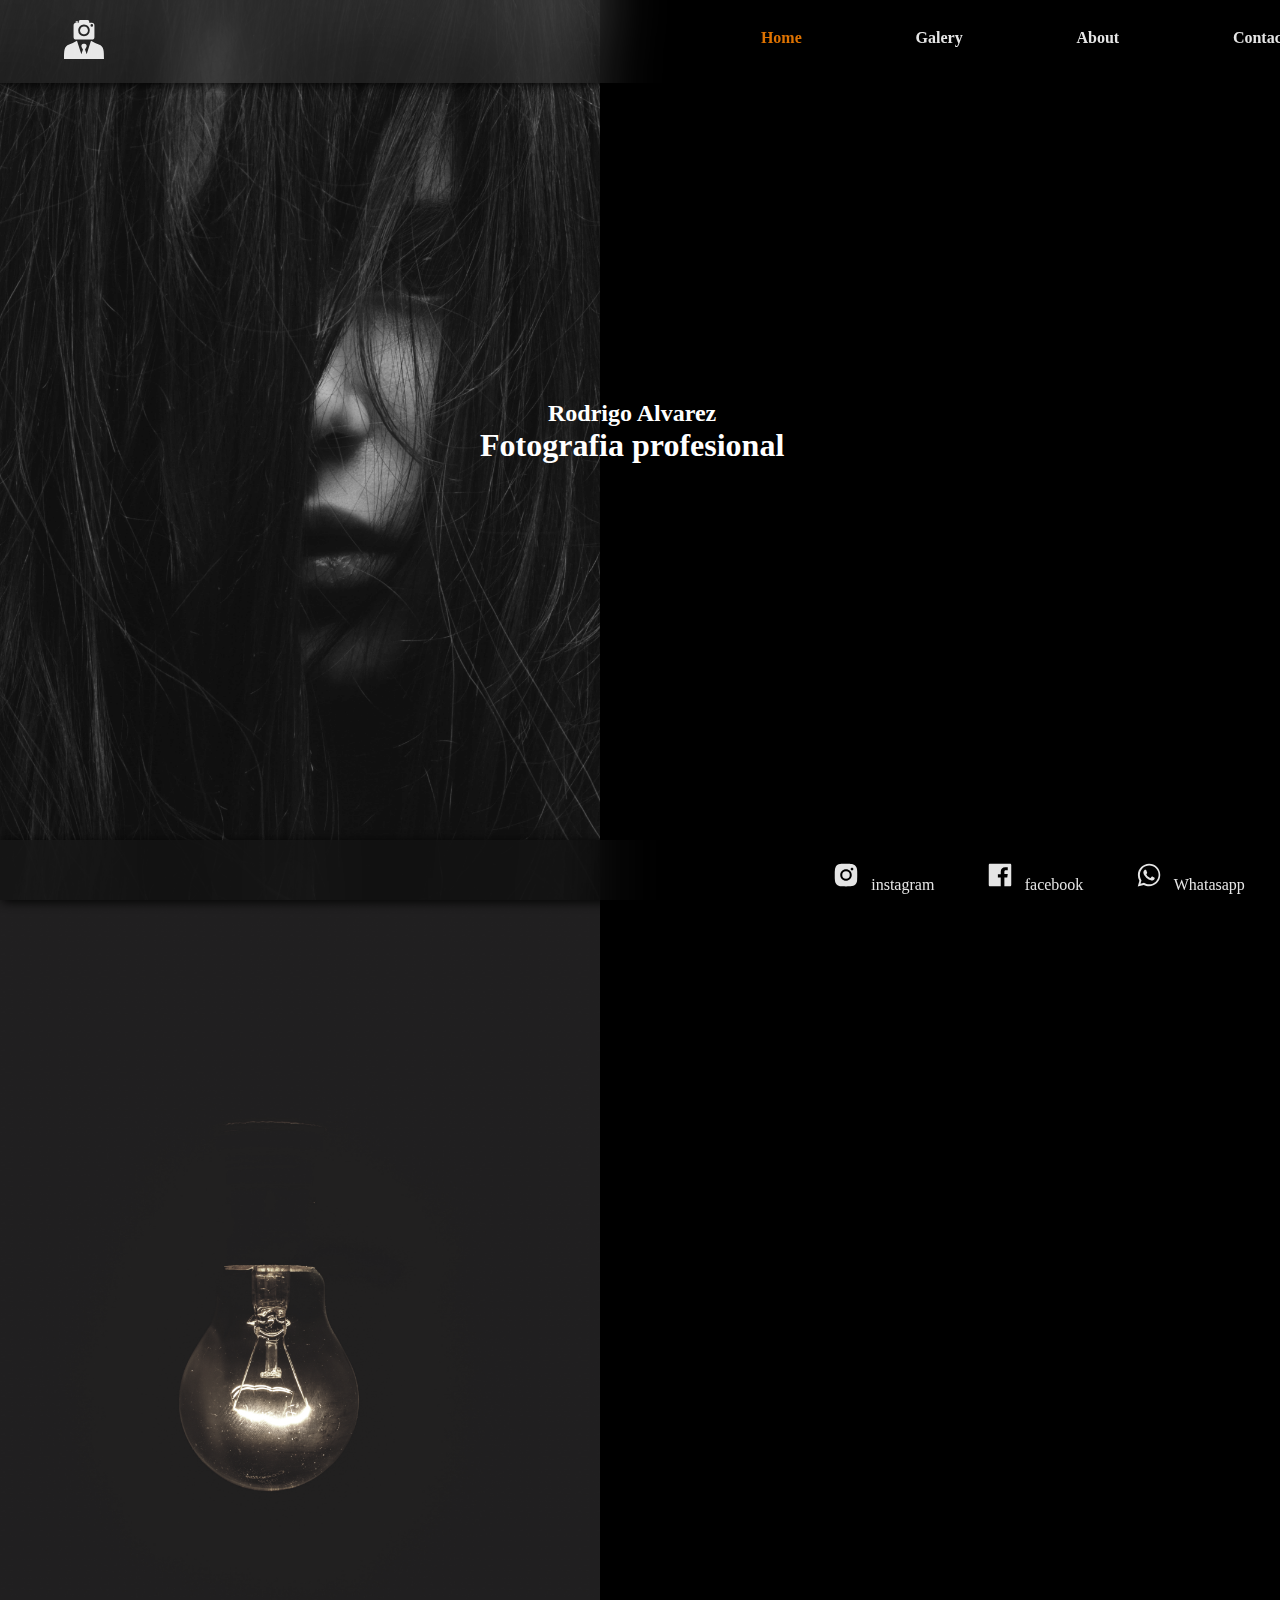
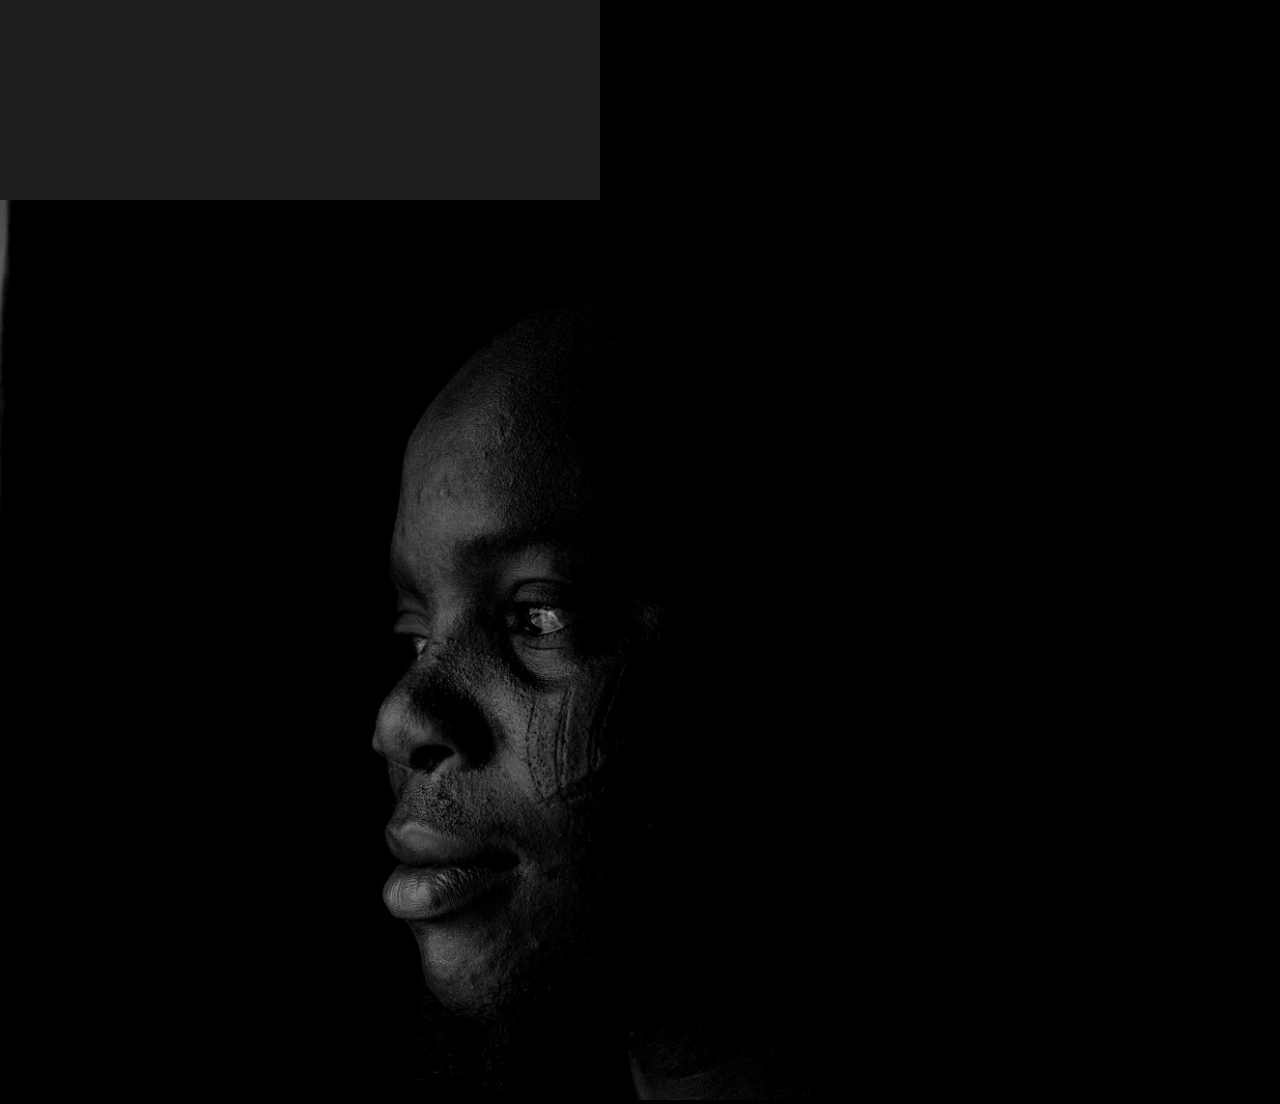
<file: index.html>
<!DOCTYPE html>
<html lang="es">
<head>
    <meta charset="UTF-8">
    <meta http-equiv="X-UA-Compatible" content="IE=edge">
    <meta name="viewport" content="width=device-width, initial-scale=1.0">
    
    <meta name="keywords" content="la fotografia,fotografo,fotos,fotografia profesional,galeria,imagenes,diseño,casamiento,fiesta de 15,egresos, naturaleza,ciudades,personas,books,imagenes,estudio fotografico,álbum de fotos,fotografa,fotografos famosos,fotos blanco y negro,fotos creativas">
    <meta name="description" content="Soy Rodrigo Alvarez, fotografo profesional, me dedico a captar tus mejores momentos en fiestas y eventos, tambien realizo books de fotos con alta calidad fotografica">
    <meta name="robots" content="index, follow"/>
    <meta name="geo.region" content="AR-X"/>
    
    <!-- bootstrap link css -->
    <link rel="stylesheet" href="https://cdn.jsdelivr.net/npm/bootstrap@4.6.1/dist/css/bootstrap.min.css" integrity="sha384-zCbKRCUGaJDkqS1kPbPd7TveP5iyJE0EjAuZQTgFLD2ylzuqKfdKlfG/eSrtxUkn" crossorigin="anonymous">


    <!-- link css -->
    <link rel="stylesheet" href="./estilos/estilos.css">

    <title>Home page</title>
</head>
<body>

    <!-- Nav-Bar--Principal top index -->

    <nav class="Nav-Bar">
        <div class="Nav-Bar--Logo">
            <img src="./img/logo3.svg" alt="Logo">
        </div>
        <ul class="Nav-Bar--List">
            <li class="Nav-Bar--Link"><a href="#" style="color: #f77f00;">Home</a></li>
            <li class="Nav-Bar--Link"><a href="./page/galery.html">Galery</a></li>
            <li class="Nav-Bar--Link"><a href="./page/about.html">About</a></li>
            <li class="Nav-Bar--Link"><a href="./page/contacto.html">Contact</a></li>
        </ul>
    </nav>

    <!-- carusel utilizado de fondo de pagina -->

    <div id="carouselExampleIndicators" class="carousel slide" data-ride="carousel">
        <div class="carousel-inner">
            <div class="carousel-item active">
            <img src="./img/car1.jpg" class="d-block w-100" alt="nina">
            </div>
            <div class="carousel-item">
            <img src="./img/car2.jpg" class="d-block w-100" alt="lampara">
            </div>
            <div class="carousel-item">
            <img src="./img/car3.jpg" class="d-block w-100" alt="hombre">
            </div>
        </div>
        <button class="carousel-control-prev" type="button" data-target="#carouselExampleIndicators" data-slide="prev">
            <span class="carousel-control-prev-icon" aria-hidden="true"></span>
            <span class="sr-only">Previous</span>
        </button>
        <button class="carousel-control-next" type="button" data-target="#carouselExampleIndicators" data-slide="next">
            <span class="carousel-control-next-icon" aria-hidden="true"></span>
            <span class="sr-only">Next</span>
        </button>
    </div>

    <!-- Titulo de pagina  -->

    <div class="titulo-Index">
        <h2>Rodrigo Alvarez</h2>
        <h1>Fotografia profesional</h1>
    </div>



    <!-- footer pie de pagina links redes sociales -->

    <footer class="Footer">
        <ul class="Footer--List">
            <li class="Footer--Link"><a href=""><img src="./img/insta.svg" alt="logo instagram">instagram</a></li>
            <li class="Footer--Link"><a href=""><img src="./img/face.svg" alt="logo facebook">facebook</a></li>
            <li class="Footer--Link"><a href=""><img src="./img/whats.svg" alt="logo Whatasapp">Whatasapp</a></li>
        </ul>
    </footer>

    <!-- botstrap js links -->
        <script src="https://cdn.jsdelivr.net/npm/jquery@3.5.1/dist/jquery.slim.min.js" integrity="sha384-DfXdz2htPH0lsSSs5nCTpuj/zy4C+OGpamoFVy38MVBnE+IbbVYUew+OrCXaRkfj" crossorigin="anonymous"></script>
        <script src="https://cdn.jsdelivr.net/npm/popper.js@1.16.1/dist/umd/popper.min.js" integrity="sha384-9/reFTGAW83EW2RDu2S0VKaIzap3H66lZH81PoYlFhbGU+6BZp6G7niu735Sk7lN" crossorigin="anonymous"></script>
        <script src="https://cdn.jsdelivr.net/npm/bootstrap@4.6.1/dist/js/bootstrap.min.js" integrity="sha384-VHvPCCyXqtD5DqJeNxl2dtTyhF78xXNXdkwX1CZeRusQfRKp+tA7hAShOK/B/fQ2" crossorigin="anonymous"></script>
</body>
</html>
</file>
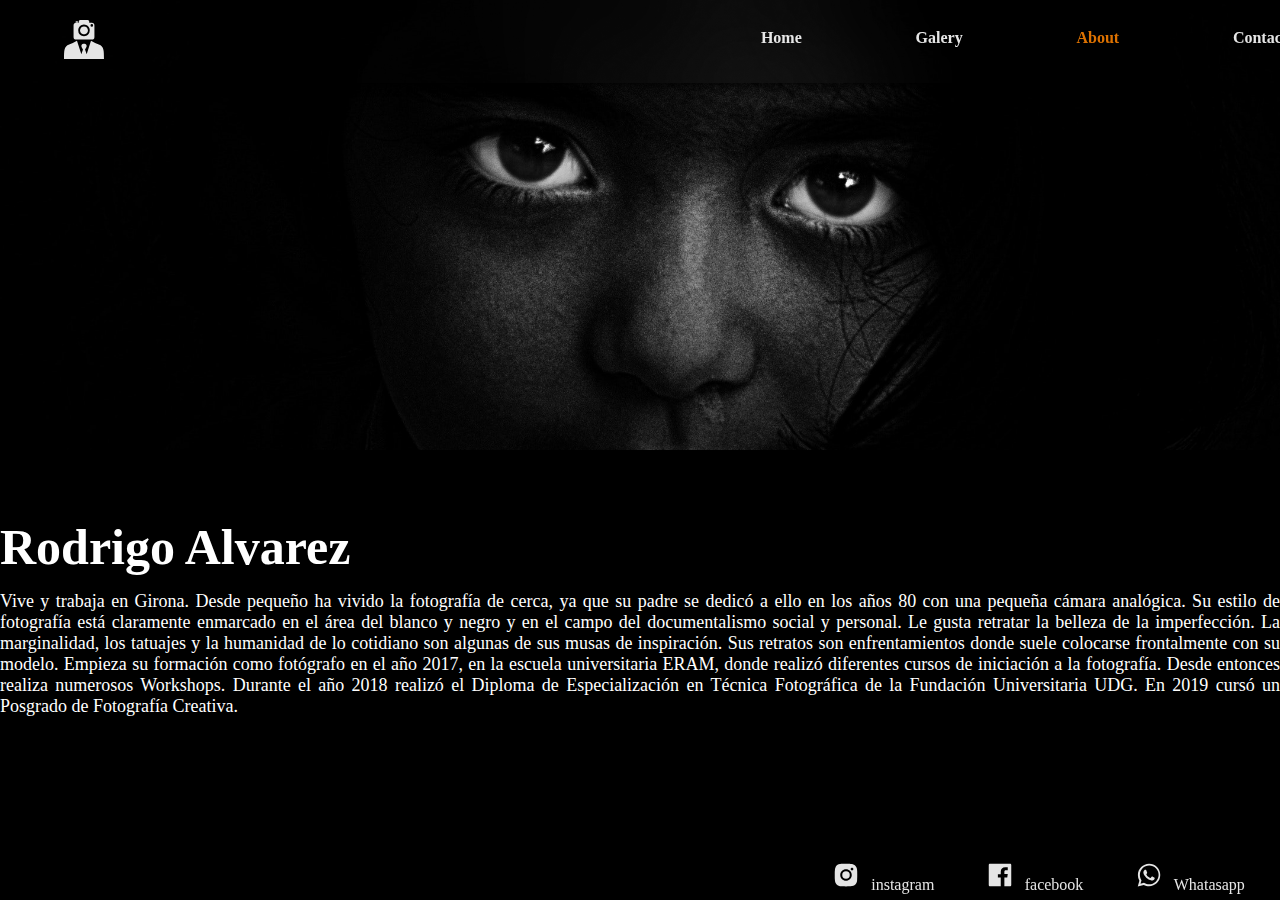
<file: page/about.html>
<!DOCTYPE html>
<html lang="es">
<head>
    <meta charset="UTF-8">
    <meta http-equiv="X-UA-Compatible" content="IE=edge">
    <meta name="viewport" content="width=device-width, initial-scale=1.0">
    
    <meta name="keywords" content="la fotografia,fotografo,fotos,fotografia profesional,galeria,imagenes,diseño,casamiento,fiesta de 15,egresos, naturaleza,ciudades,personas,books,imagenes,estudio fotografico,álbum de fotos,fotografa,fotografos famosos,fotos blanco y negro,fotos creativas">
    <meta name="description" content="Galeria fotografica de mis producciones de fotos variadas, encontraras mis mejores fotos aleatorias de personas, animales, paisajes, etc.">
    <meta name="robots" content="index, follow"/>
    <meta name="geo.region" content="AR-X"/>

    <!-- bootstrap link css -->
    <link rel="stylesheet" href="https://cdn.jsdelivr.net/npm/bootstrap@4.6.1/dist/css/bootstrap.min.css" integrity="sha384-zCbKRCUGaJDkqS1kPbPd7TveP5iyJE0EjAuZQTgFLD2ylzuqKfdKlfG/eSrtxUkn" crossorigin="anonymous">

    <!-- link css -->
    <link rel="stylesheet" href="../estilos/estilos.css">

    <title>About</title>
</head>
<body>

    <!-- Nav-Bar--Principal top index -->

    <nav class="Nav-Bar">
        <div class="Nav-Bar--Logo">
            <img src="../img/logo3.svg" alt="Logo">
        </div>
        <ul class="Nav-Bar--List">
            <li class="Nav-Bar--Link"><a href="../index.html">Home</a></li>
            <li class="Nav-Bar--Link"><a href="./galery.html">Galery</a></li>
            <li class="Nav-Bar--Link"><a href="#" style="color: #f77f00;">About</a></li>
            <li class="Nav-Bar--Link"><a href="./contacto.html">Contact</a></li>
        </ul>
    </nav>

    <!-- main pagina about -->

    <main class="Bloque-Main-About">
    <div class="Bloque-Main-About--Img">
        <img src="../img/fotoabout.jpg" alt="portada about">
    </div>

    <div class="Bloque-Main-About--Frase">
        <h1>Rodrigo Alvarez</h1>
        <p>Vive y trabaja en Girona. Desde pequeño ha vivido la fotografía de cerca, ya que su padre se dedicó a ello en los años 80 con una pequeña cámara analógica. Su estilo de fotografía está claramente enmarcado en el área del blanco y negro y en el campo del documentalismo social y personal. Le gusta retratar la belleza de la imperfección. La marginalidad, los tatuajes y la humanidad de lo cotidiano son algunas de sus musas de inspiración. Sus retratos son enfrentamientos donde suele colocarse frontalmente con su modelo. Empieza su formación como fotógrafo en el año 2017, en la escuela universitaria ERAM, donde realizó diferentes cursos de iniciación a la fotografía. Desde entonces realiza numerosos Workshops. Durante el año 2018 realizó el Diploma de Especialización en Técnica Fotográfica de la Fundación Universitaria UDG. En 2019 cursó un Posgrado de Fotografía Creativa.
        </p>
    </div>
    </main>


    <!-- footer pie de pagina links redes sociales -->

    <footer class="Footer">
        <ul class="Footer--List">
            <li class="Footer--Link"><a href=""><img src="../img/insta.svg" alt="logo instagram">instagram</a></li>
            <li class="Footer--Link"><a href=""><img src="../img/face.svg" alt="logo facebook">facebook</a></li>
            <li class="Footer--Link"><a href=""><img src="../img/whats.svg" alt="logo Whatasapp">Whatasapp</a></li>
        </ul>
    </footer>
    
    <!-- botstrap js links -->
        <script src="https://cdn.jsdelivr.net/npm/jquery@3.5.1/dist/jquery.slim.min.js" integrity="sha384-DfXdz2htPH0lsSSs5nCTpuj/zy4C+OGpamoFVy38MVBnE+IbbVYUew+OrCXaRkfj" crossorigin="anonymous"></script>
        <script src="https://cdn.jsdelivr.net/npm/popper.js@1.16.1/dist/umd/popper.min.js" integrity="sha384-9/reFTGAW83EW2RDu2S0VKaIzap3H66lZH81PoYlFhbGU+6BZp6G7niu735Sk7lN" crossorigin="anonymous"></script>
        <script src="https://cdn.jsdelivr.net/npm/bootstrap@4.6.1/dist/js/bootstrap.min.js" integrity="sha384-VHvPCCyXqtD5DqJeNxl2dtTyhF78xXNXdkwX1CZeRusQfRKp+tA7hAShOK/B/fQ2" crossorigin="anonymous"></script>
        
    </body>
</html>
</file>
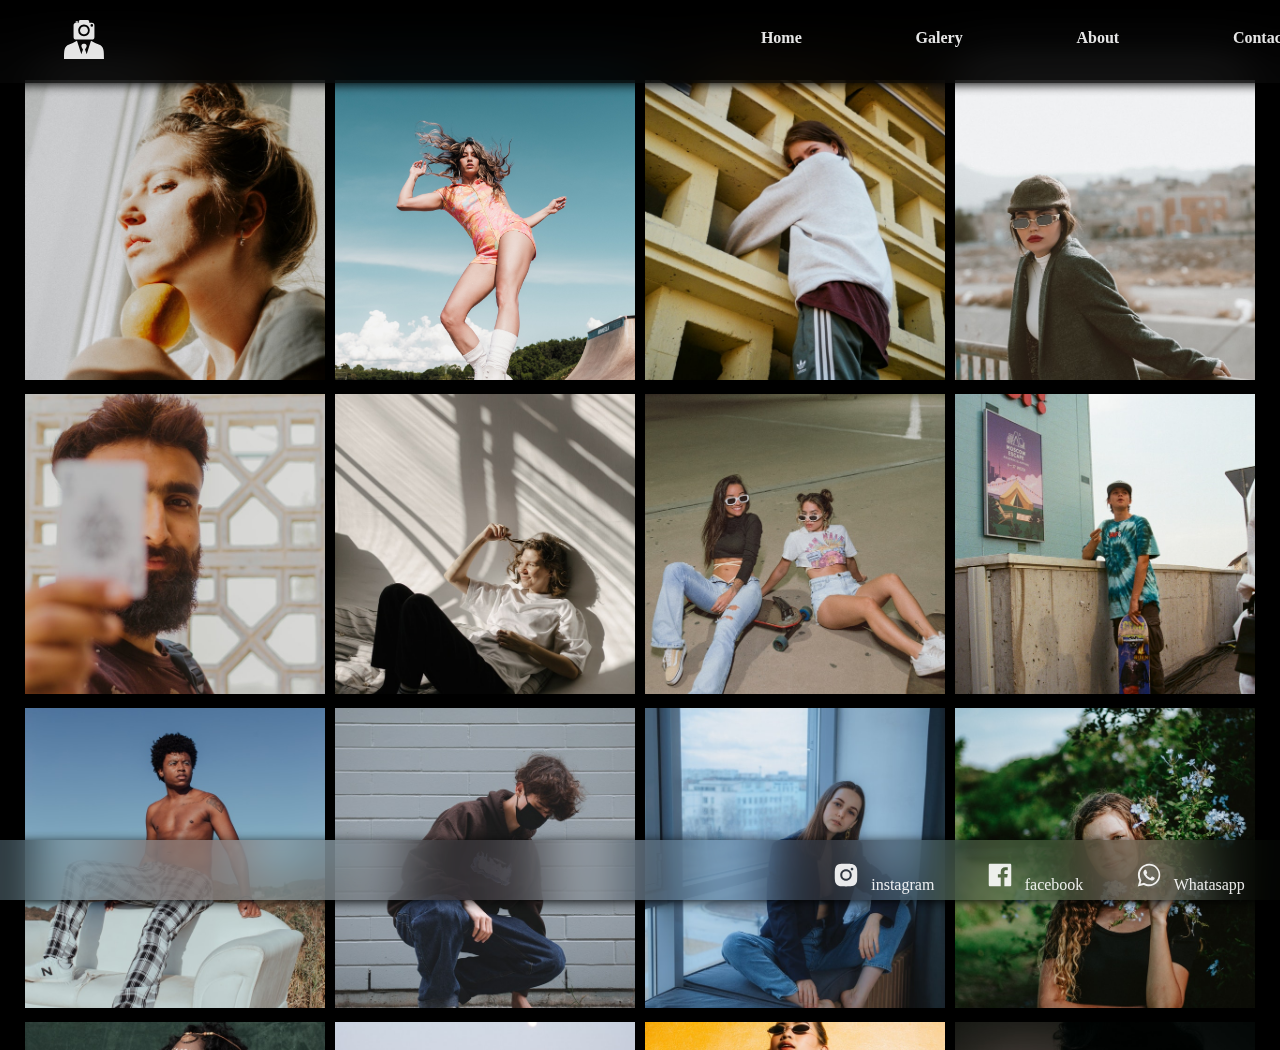
<file: page/books.html>
<!DOCTYPE html>
<html lang="es">
<head>
    <meta charset="UTF-8">
    <meta http-equiv="X-UA-Compatible" content="IE=edge">
    <meta name="viewport" content="width=device-width, initial-scale=1.0">

    <meta name="keywords" content="la fotografia,fotografo,fotos,fotografia profesional,galeria,imagenes,diseño,casamiento,fiesta de 15,egresos, naturaleza,ciudades,personas,books,imagenes,estudio fotografico,álbum de fotos,fotografa,fotografos famosos,fotos blanco y negro,fotos creativas">
    <meta name="description" content="Galeria fotografica de mis producciones de fotos profesionales, encontraras algunos de mis trabajos fotograficos tomando momentos unicos para books de fotos">
    <meta name="robots" content="index, follow"/>
    <meta name="geo.region" content="AR-X"/>
    
    <!-- bootstrap link css -->
    <link rel="stylesheet" href="https://cdn.jsdelivr.net/npm/bootstrap@4.6.1/dist/css/bootstrap.min.css" integrity="sha384-zCbKRCUGaJDkqS1kPbPd7TveP5iyJE0EjAuZQTgFLD2ylzuqKfdKlfG/eSrtxUkn" crossorigin="anonymous">


    <!-- link css -->
    <link rel="stylesheet" href="../estilos/estilos.css">

    <title>Home page</title>
</head>
<body>

    <!-- Nav-Bar--Principal top index -->

    <nav class="Nav-Bar">
        <div class="Nav-Bar--Logo">
            <img src="../img/logo3.svg" alt="Logo">
        </div>
        <ul class="Nav-Bar--List">
            <li class="Nav-Bar--Link"><a href="../index.html">Home</a></li>
            <li class="Nav-Bar--Link"><a href="./galery.html">Galery</a></li>
            <li class="Nav-Bar--Link"><a href="./about.html">About</a></li>
            <li class="Nav-Bar--Link"><a href="./contacto.html">Contact</a></li>
        </ul>
    </nav>

    <!-- Bloque de fotos de la galeria -->

    <div class="bloque-fotos-galeria">
        <span class="img1"><img src="../img/bf1.jpg" alt="foto galeria"></span>
        <span class="img2"><img src="../img/bf2.jpg" alt="foto galeria"></span>
        <span class="img3"><img src="../img/bf3.jpg" alt="foto galeria"></span>
        <span class="img4"><img src="../img/bf4.jpg" alt="foto galeria"></span>
        <span class="img5"><img src="../img/bf5.jpg" alt="foto galeria"></span>
        <span class="img6"><img src="../img/bf6.jpg" alt="foto galeria"></span>
        <span class="img7"><img src="../img/bf7.jpg" alt="foto galeria"></span>
        <span class="img8"><img src="../img/bf8.jpg" alt="foto galeria"></span>
        <span class="img9"><img src="../img/bf9.jpg" alt="foto galeria"></span>
        <span class="img10"><img src="../img/bf10.jpg" alt="foto galeria"></span>
        <span class="img11"><img src="../img/bf11.jpg" alt="foto galeria"></span>
        <span class="img12"><img src="../img/bf12.jpg" alt="foto galeria"></span>
        <span class="img13"><img src="../img/bf13.jpg" alt="foto galeria"></span>
        <span class="img14"><img src="../img/bf14.jpg" alt="foto galeria"></span>
        <span class="img15"><img src="../img/bf15.jpg" alt="foto galeria"></span>
        <span class="img16"><img src="../img/bf16.jpg" alt="foto galeria"></span>
        <span class="img17"><img src="../img/bf17.jpg" alt="foto galeria"></span>
        <span class="img18"><img src="../img/bf18.jpg" alt="foto galeria"></span>
        <span class="img19"><img src="../img/bf19.jpg" alt="foto galeria"></span>
        <span class="img20"><img src="../img/bf20.jpg" alt="foto galeria"></span>
        <span class="img21"><img src="../img/bf21.jpg" alt="foto galeria"></span>
        <span class="img22"><img src="../img/bf22.jpg" alt="foto galeria"></span>
        <span class="img23"><img src="../img/bf23.jpg" alt="foto galeria"></span>
        <span class="img24"><img src="../img/bf24.jpg" alt="foto galeria"></span>
    </div>



    <!-- footer pie de pagina links redes sociales -->

    <footer class="Footer">
        <ul class="Footer--List">
            <li class="Footer--Link"><a href=""><img src="../img/insta.svg" alt="logo instagram">instagram</a></li>
            <li class="Footer--Link"><a href=""><img src="../img/face.svg" alt="logo facebook">facebook</a></li>
            <li class="Footer--Link"><a href=""><img src="../img/whats.svg" alt="logo Whatasapp">Whatasapp</a></li>
        </ul>
    </footer>
    
    <!-- botstrap js links -->
        <script src="https://cdn.jsdelivr.net/npm/jquery@3.5.1/dist/jquery.slim.min.js" integrity="sha384-DfXdz2htPH0lsSSs5nCTpuj/zy4C+OGpamoFVy38MVBnE+IbbVYUew+OrCXaRkfj" crossorigin="anonymous"></script>
        <script src="https://cdn.jsdelivr.net/npm/popper.js@1.16.1/dist/umd/popper.min.js" integrity="sha384-9/reFTGAW83EW2RDu2S0VKaIzap3H66lZH81PoYlFhbGU+6BZp6G7niu735Sk7lN" crossorigin="anonymous"></script>
        <script src="https://cdn.jsdelivr.net/npm/bootstrap@4.6.1/dist/js/bootstrap.min.js" integrity="sha384-VHvPCCyXqtD5DqJeNxl2dtTyhF78xXNXdkwX1CZeRusQfRKp+tA7hAShOK/B/fQ2" crossorigin="anonymous"></script>
        
    </body>
</html>
</file>
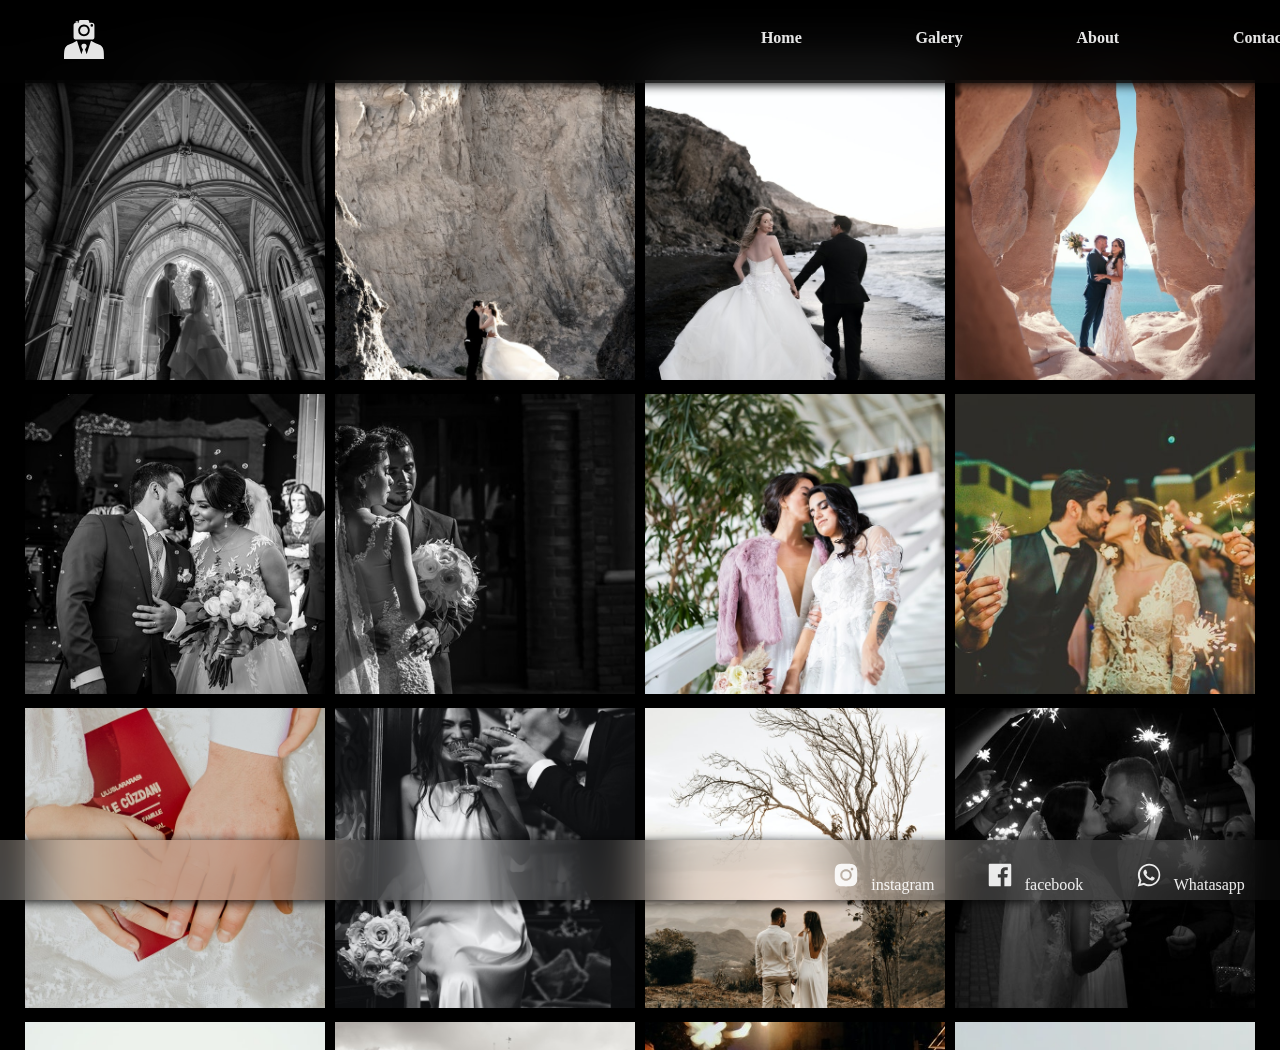
<file: page/casamiento.html>
<!DOCTYPE html>
<html lang="es">
<head>
    <meta charset="UTF-8">
    <meta http-equiv="X-UA-Compatible" content="IE=edge">
    <meta name="viewport" content="width=device-width, initial-scale=1.0">

    <meta name="keywords" content="la fotografia,fotografo,fotos,fotografia profesional,galeria,imagenes,diseño,casamiento,fiesta de 15,egresos, naturaleza,ciudades,personas,books,imagenes,estudio fotografico,álbum de fotos,fotografa,fotografos famosos,fotos blanco y negro,fotos creativas">
    <meta name="description" content="Galeria fotografica de mis producciones de fotos profesionales, encontraras algunos de mis trabajos fotograficos tomando momentos unicos en casamientos">
    <meta name="robots" content="index, follow"/>
    <meta name="geo.region" content="AR-X"/>
    
    <!-- bootstrap link css -->
    <link rel="stylesheet" href="https://cdn.jsdelivr.net/npm/bootstrap@4.6.1/dist/css/bootstrap.min.css" integrity="sha384-zCbKRCUGaJDkqS1kPbPd7TveP5iyJE0EjAuZQTgFLD2ylzuqKfdKlfG/eSrtxUkn" crossorigin="anonymous">


    <!-- link css -->
    <link rel="stylesheet" href="../estilos/estilos.css">

    <title>Home page</title>
</head>
<body>

    <!-- Nav-Bar--Principal top index -->

    <nav class="Nav-Bar">
        <div class="Nav-Bar--Logo">
            <img src="../img/logo3.svg" alt="Logo">
        </div>
        <ul class="Nav-Bar--List">
            <li class="Nav-Bar--Link"><a href="../index.html">Home</a></li>
            <li class="Nav-Bar--Link"><a href="./galery.html">Galery</a></li>
            <li class="Nav-Bar--Link"><a href="./about.html">About</a></li>
            <li class="Nav-Bar--Link"><a href="./contacto.html">Contact</a></li>
        </ul>
    </nav>

    <!-- Bloque de fotos de la galeria -->

    <div class="bloque-fotos-galeria">
        <span class="img1"><img src="../img/b1.jpg" alt="foto galeria"></span>
        <span class="img2"><img src="../img/b2.jpg" alt="foto galeria"></span>
        <span class="img3"><img src="../img/b3.jpg" alt="foto galeria"></span>
        <span class="img4"><img src="../img/b4.jpg" alt="foto galeria"></span>
        <span class="img5"><img src="../img/b5.jpg" alt="foto galeria"></span>
        <span class="img6"><img src="../img/b6.jpg" alt="foto galeria"></span>
        <span class="img7"><img src="../img/b7.jpg" alt="foto galeria"></span>
        <span class="img8"><img src="../img/b8.jpg" alt="foto galeria"></span>
        <span class="img9"><img src="../img/b9.jpg" alt="foto galeria"></span>
        <span class="img10"><img src="../img/b10.jpg" alt="foto galeria"></span>
        <span class="img11"><img src="../img/b11.jpg" alt="foto galeria"></span>
        <span class="img12"><img src="../img/b12.jpg" alt="foto galeria"></span>
        <span class="img13"><img src="../img/b13.jpg" alt="foto galeria"></span>
        <span class="img14"><img src="../img/b14.jpg" alt="foto galeria"></span>
        <span class="img15"><img src="../img/b15.jpg" alt="foto galeria"></span>
        <span class="img16"><img src="../img/b16.jpg" alt="foto galeria"></span>
        <span class="img17"><img src="../img/b17.jpg" alt="foto galeria"></span>
        <span class="img18"><img src="../img/b18.jpg" alt="foto galeria"></span>
        <span class="img19"><img src="../img/b19.jpg" alt="foto galeria"></span>
        <span class="img20"><img src="../img/b20.jpg" alt="foto galeria"></span>
        <span class="img21"><img src="../img/b21.jpg" alt="foto galeria"></span>
        <span class="img22"><img src="../img/b22.jpg" alt="foto galeria"></span>
        <span class="img23"><img src="../img/b23.jpg" alt="foto galeria"></span>
        <span class="img24"><img src="../img/b24.jpg" alt="foto galeria"></span>
    </div>



    <!-- footer pie de pagina links redes sociales -->

    <footer class="Footer">
        <ul class="Footer--List">
            <li class="Footer--Link"><a href=""><img src="../img/insta.svg" alt="logo instagram">instagram</a></li>
            <li class="Footer--Link"><a href=""><img src="../img/face.svg" alt="logo facebook">facebook</a></li>
            <li class="Footer--Link"><a href=""><img src="../img/whats.svg" alt="logo Whatasapp">Whatasapp</a></li>
        </ul>
    </footer>
    
    <!-- botstrap js links -->
        <script src="https://cdn.jsdelivr.net/npm/jquery@3.5.1/dist/jquery.slim.min.js" integrity="sha384-DfXdz2htPH0lsSSs5nCTpuj/zy4C+OGpamoFVy38MVBnE+IbbVYUew+OrCXaRkfj" crossorigin="anonymous"></script>
        <script src="https://cdn.jsdelivr.net/npm/popper.js@1.16.1/dist/umd/popper.min.js" integrity="sha384-9/reFTGAW83EW2RDu2S0VKaIzap3H66lZH81PoYlFhbGU+6BZp6G7niu735Sk7lN" crossorigin="anonymous"></script>
        <script src="https://cdn.jsdelivr.net/npm/bootstrap@4.6.1/dist/js/bootstrap.min.js" integrity="sha384-VHvPCCyXqtD5DqJeNxl2dtTyhF78xXNXdkwX1CZeRusQfRKp+tA7hAShOK/B/fQ2" crossorigin="anonymous"></script>
        
    </body>
</html>
</file>
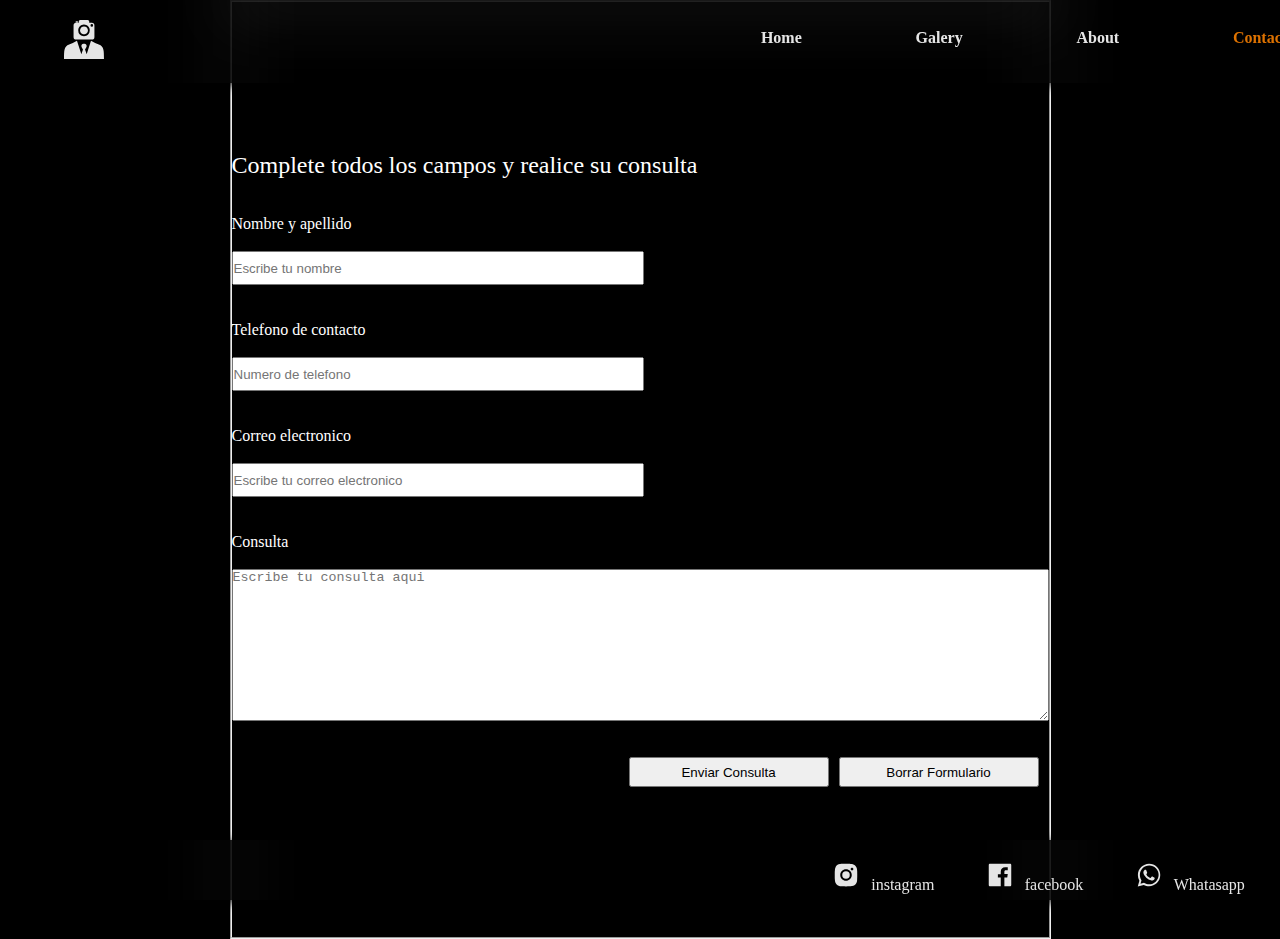
<file: page/contacto.html>
<!DOCTYPE html>
<html lang="es">
<head>
    <meta charset="UTF-8">
    <meta http-equiv="X-UA-Compatible" content="IE=edge">
    <meta name="viewport" content="width=device-width, initial-scale=1.0">
    
    <meta name="keywords" content="la fotografia,fotografo,fotos,fotografia profesional,galeria,imagenes,diseño,casamiento,fiesta de 15,egresos, naturaleza,ciudades,personas,books,imagenes,estudio fotografico,álbum de fotos,fotografa,fotografos famosos,fotos blanco y negro,fotos creativas">
    <meta name="description" content="Contactame y arma tu presupuesto para fotografiar tu boda , tu fiesta o para hacer tu propio book de fotos, su consulta no es molestia">
    <meta name="robots" content="index, follow"/>
    <meta name="geo.region" content="AR-X"/>

    <!-- bootstrap link css -->
    <link rel="stylesheet" href="https://cdn.jsdelivr.net/npm/bootstrap@4.6.1/dist/css/bootstrap.min.css" integrity="sha384-zCbKRCUGaJDkqS1kPbPd7TveP5iyJE0EjAuZQTgFLD2ylzuqKfdKlfG/eSrtxUkn" crossorigin="anonymous">

    <!-- link css -->
    <link rel="stylesheet" href="../estilos/estilos.css">

    <title>Contacto</title>
</head>
<body>

    <!-- Nav-Bar--Principal top index -->

    <nav class="Nav-Bar">
        <div class="Nav-Bar--Logo">
            <img src="../img/logo3.svg" alt="Logo">
        </div>
        <ul class="Nav-Bar--List">
            <li class="Nav-Bar--Link"><a href="../index.html">Home</a></li>
            <li class="Nav-Bar--Link"><a href="./galery.html">Galery</a></li>
            <li class="Nav-Bar--Link"><a href="./about.html">About</a></li>
            <li class="Nav-Bar--Link"><a href="" style="color: #f77f00;">Contact</a></li>
        </ul>
    </nav>

    <!-- main pagina contacto - imputs y botones -->

    <main>
        <fieldset class="Main-Contacto">
            <leyend class="Main-Contacto--leyend">Complete todos los campos y realice su consulta</leyend><br><br>
            <form class="Main-Contacto--Form" action="">
                <label for="">Nombre y apellido</label><br>
                <input type="text" placeholder="Escribe tu nombre" required class="input1"><br><br>
            
                <label for="">Telefono de contacto</label><br>
                <input type="number" placeholder="Numero de telefono" required class="input1"><br><br>

                <label for="">Correo electronico</label><br>
                <input type="email" placeholder="Escribe tu correo electronico" required class="input1"><br><br>

                <label for="">Consulta</label><br>
                <textarea name="Consulta" id="" cols="100" rows="10" placeholder="Escribe tu consulta aqui" required class="input1"></textarea><br><br>
                
                <!-- Botones -->
                <div class="Main-Contacto--Btn">
                    <input type="submit" value="Enviar Consulta" class="boton">
                    <input type="reset" value="Borrar Formulario" class="boton">
                </div>
            </form>
        </fieldset>
    </main>

    <!-- footer pie de pagina links redes sociales -->

    <footer class="Footer">
        <ul class="Footer--List">
            <li class="Footer--Link"><a href=""><img src="../img/insta.svg" alt="logo instagram">instagram</a></li>
            <li class="Footer--Link"><a href=""><img src="../img/face.svg" alt="logo facebook">facebook</a></li>
            <li class="Footer--Link"><a href=""><img src="../img/whats.svg" alt="logo Whatasapp">Whatasapp</a></li>
        </ul>
    </footer>
    
    <!-- botstrap js links -->
        <script src="https://cdn.jsdelivr.net/npm/jquery@3.5.1/dist/jquery.slim.min.js" integrity="sha384-DfXdz2htPH0lsSSs5nCTpuj/zy4C+OGpamoFVy38MVBnE+IbbVYUew+OrCXaRkfj" crossorigin="anonymous"></script>
        <script src="https://cdn.jsdelivr.net/npm/popper.js@1.16.1/dist/umd/popper.min.js" integrity="sha384-9/reFTGAW83EW2RDu2S0VKaIzap3H66lZH81PoYlFhbGU+6BZp6G7niu735Sk7lN" crossorigin="anonymous"></script>
        <script src="https://cdn.jsdelivr.net/npm/bootstrap@4.6.1/dist/js/bootstrap.min.js" integrity="sha384-VHvPCCyXqtD5DqJeNxl2dtTyhF78xXNXdkwX1CZeRusQfRKp+tA7hAShOK/B/fQ2" crossorigin="anonymous"></script>
        
    </body>
</html>
</file>
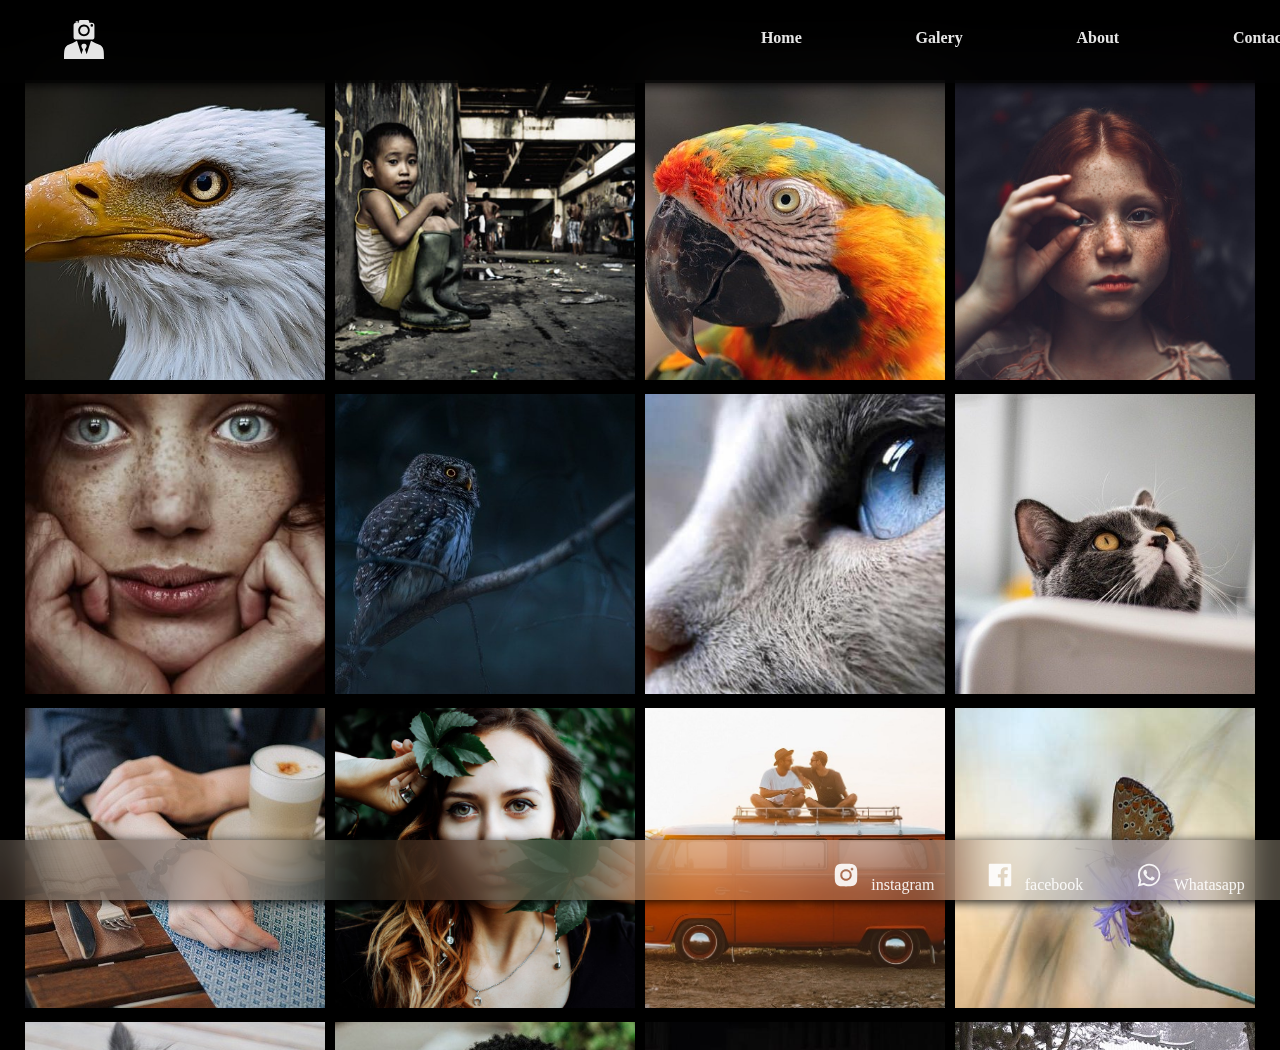
<file: page/fotosvarias.html>
<!DOCTYPE html>
<html lang="es">
<head>
    <meta charset="UTF-8">
    <meta http-equiv="X-UA-Compatible" content="IE=edge">
    <meta name="viewport" content="width=device-width, initial-scale=1.0">
    
    <meta name="keywords" content="la fotografia,fotografo,fotos,fotografia profesional,galeria,imagenes,diseño,casamiento,fiesta de 15,egresos, naturaleza,ciudades,personas,books,imagenes,estudio fotografico,álbum de fotos,fotografa,fotografos famosos,fotos blanco y negro,fotos creativas">
    <meta name="description" content="Galeria fotografica de mis producciones de fotos variadas, encontraras mis mejores fotos aleatorias de personas, animales, paisajes, etc.">
    <meta name="robots" content="index, follow"/>
    <meta name="geo.region" content="AR-X"/>

    <!-- bootstrap link css -->
    <link rel="stylesheet" href="https://cdn.jsdelivr.net/npm/bootstrap@4.6.1/dist/css/bootstrap.min.css" integrity="sha384-zCbKRCUGaJDkqS1kPbPd7TveP5iyJE0EjAuZQTgFLD2ylzuqKfdKlfG/eSrtxUkn" crossorigin="anonymous">


    <!-- link css -->
    <link rel="stylesheet" href="../estilos/estilos.css">

    <title>Fotos varias</title>
</head>
<body>

    <!-- Nav-Bar--Principal top index -->

    <nav class="Nav-Bar">
        <div class="Nav-Bar--Logo">
            <img src="../img/logo3.svg" alt="Logo">
        </div>
        <ul class="Nav-Bar--List">
            <li class="Nav-Bar--Link"><a href="../index.html">Home</a></li>
            <li class="Nav-Bar--Link"><a href="./galery.html">Galery</a></li>
            <li class="Nav-Bar--Link"><a href="./about.html">About</a></li>
            <li class="Nav-Bar--Link"><a href="./contacto.html">Contact</a></li>
        </ul>
    </nav>

    <!-- Bloque de fotos de la galeria -->

    <div class="bloque-fotos-galeria">
        <span class="img1"><img src="../img/1.jpg" alt="foto galeria"></span>
        <span class="img2"><img src="../img/2.jpg" alt="foto galeria"></span>
        <span class="img3"><img src="../img/3.jpg" alt="foto galeria"></span>
        <span class="img4"><img src="../img/4.jpg" alt="foto galeria"></span>
        <span class="img5"><img src="../img/5.jpg" alt="foto galeria"></span>
        <span class="img6"><img src="../img/6.jpg" alt="foto galeria"></span>
        <span class="img7"><img src="../img/7.jpg" alt="foto galeria"></span>
        <span class="img8"><img src="../img/8.jpg" alt="foto galeria"></span>
        <span class="img9"><img src="../img/9.jpg" alt="foto galeria"></span>
        <span class="img10"><img src="../img/10.jpg" alt="foto galeria"></span>
        <span class="img11"><img src="../img/11.jpg" alt="foto galeria"></span>
        <span class="img12"><img src="../img/12.jpg" alt="foto galeria"></span>
        <span class="img13"><img src="../img/13.jpg" alt="foto galeria"></span>
        <span class="img14"><img src="../img/14.jpg" alt="foto galeria"></span>
        <span class="img15"><img src="../img/15.jpg" alt="foto galeria"></span>
        <span class="img16"><img src="../img/16.jpg" alt="foto galeria"></span>
        <span class="img17"><img src="../img/17.jpg" alt="foto galeria"></span>
        <span class="img18"><img src="../img/18.jpg" alt="foto galeria"></span>
        <span class="img19"><img src="../img/19.jpg" alt="foto galeria"></span>
        <span class="img20"><img src="../img/20.jpg" alt="foto galeria"></span>
        <span class="img21"><img src="../img/21.jpg" alt="foto galeria"></span>
        <span class="img22"><img src="../img/22.jpg" alt="foto galeria"></span>
        <span class="img23"><img src="../img/23.jpg" alt="foto galeria"></span>
        <span class="img24"><img src="../img/24.jpg" alt="foto galeria"></span>
    </div>



    <!-- footer pie de pagina links redes sociales -->

    <footer class="Footer">
        <ul class="Footer--List">
            <li class="Footer--Link"><a href=""><img src="../img/insta.svg" alt="logo instagram">instagram</a></li>
            <li class="Footer--Link"><a href=""><img src="../img/face.svg" alt="logo facebook">facebook</a></li>
            <li class="Footer--Link"><a href=""><img src="../img/whats.svg" alt="logo Whatasapp">Whatasapp</a></li>
        </ul>
    </footer>
    
    <!-- botstrap js links -->
        <script src="https://cdn.jsdelivr.net/npm/jquery@3.5.1/dist/jquery.slim.min.js" integrity="sha384-DfXdz2htPH0lsSSs5nCTpuj/zy4C+OGpamoFVy38MVBnE+IbbVYUew+OrCXaRkfj" crossorigin="anonymous"></script>
        <script src="https://cdn.jsdelivr.net/npm/popper.js@1.16.1/dist/umd/popper.min.js" integrity="sha384-9/reFTGAW83EW2RDu2S0VKaIzap3H66lZH81PoYlFhbGU+6BZp6G7niu735Sk7lN" crossorigin="anonymous"></script>
        <script src="https://cdn.jsdelivr.net/npm/bootstrap@4.6.1/dist/js/bootstrap.min.js" integrity="sha384-VHvPCCyXqtD5DqJeNxl2dtTyhF78xXNXdkwX1CZeRusQfRKp+tA7hAShOK/B/fQ2" crossorigin="anonymous"></script>
        
    </body>
</html>
</file>
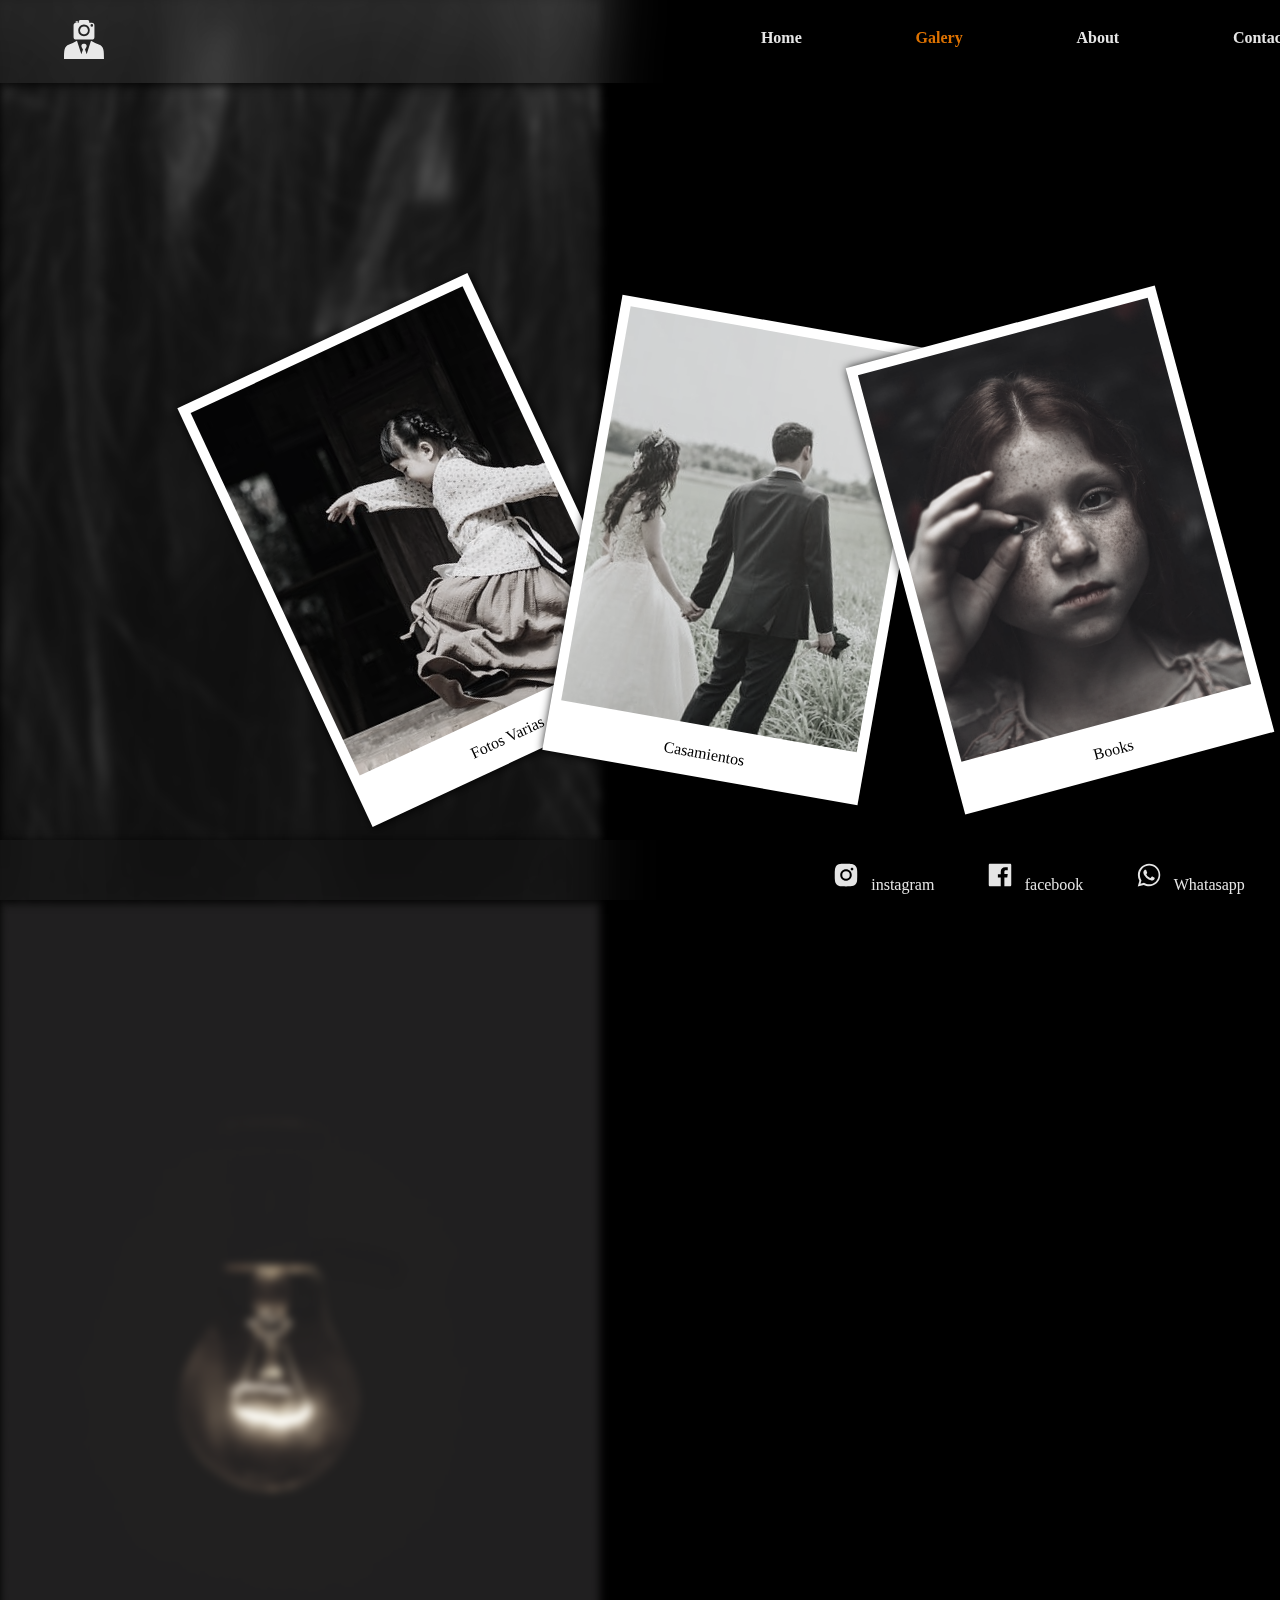
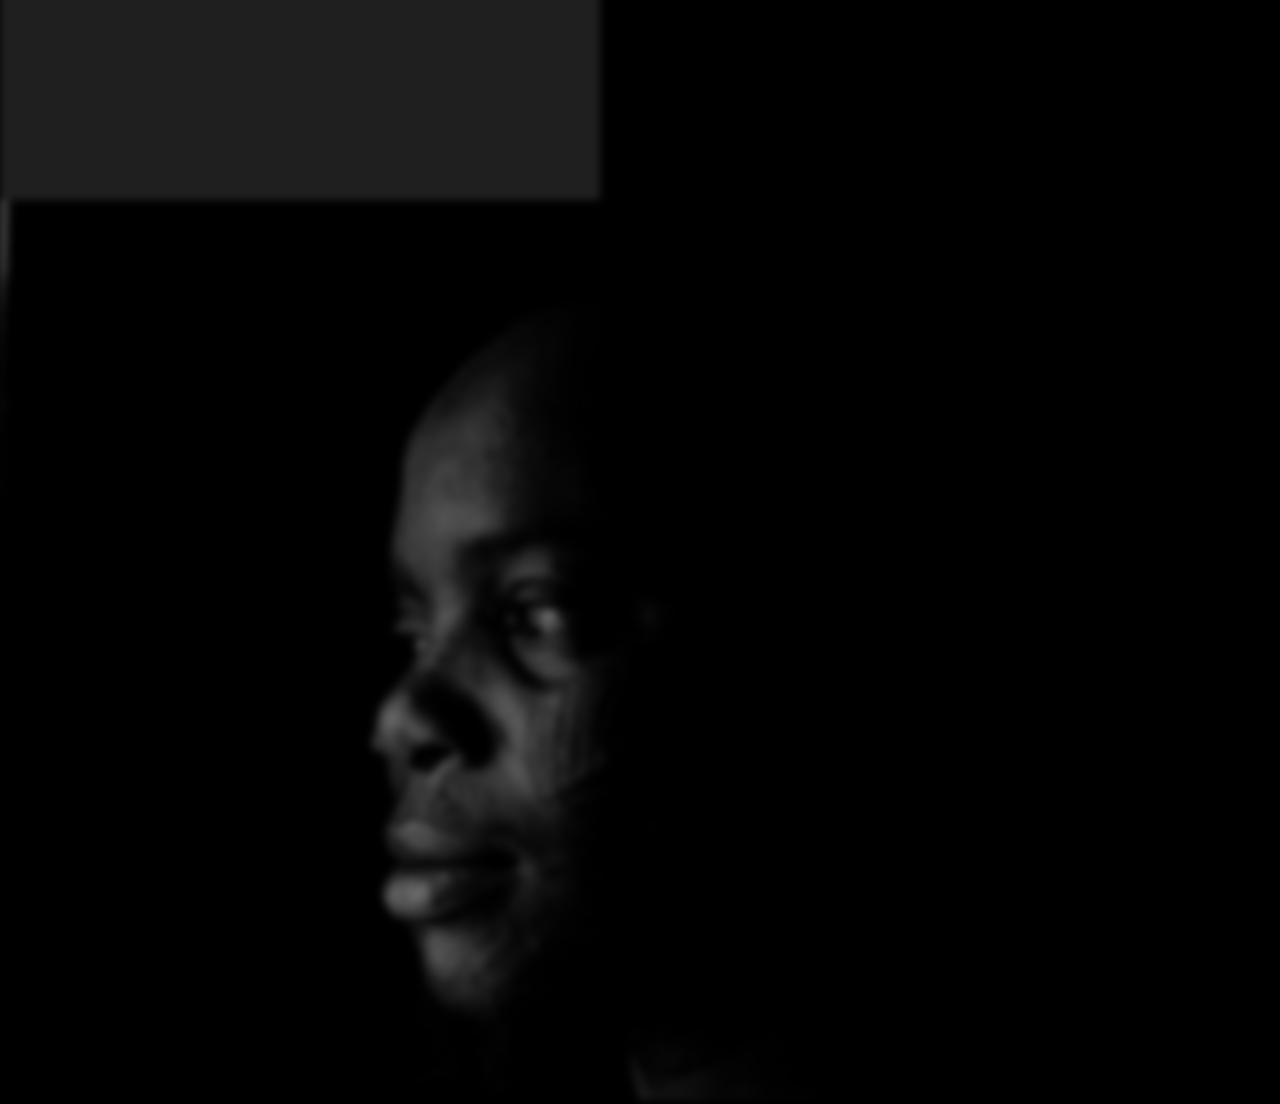
<file: page/galery.html>
<!DOCTYPE html>
<html lang="es">
<head>
    <meta charset="UTF-8">
    <meta http-equiv="X-UA-Compatible" content="IE=edge">
    <meta name="viewport" content="width=device-width, initial-scale=1.0">
    
    <meta name="keywords" content="la fotografia,fotografo,fotos,fotografia profesional,galeria,imagenes,diseño,casamiento,fiesta de 15,egresos, naturaleza,ciudades,personas,books,imagenes,estudio fotografico,álbum de fotos,fotografa,fotografos famosos,fotos blanco y negro,fotos creativas">
    <meta name="description" content="Galeria fotografica de mis producciones de fotos profesionales, encontraras fotos variadas, fotos de casamientos, books de fotos realizados y fotos de fiestas de quice años">
    <meta name="robots" content="index, follow"/>
    <meta name="geo.region" content="AR-X"/>

    <!-- bootstrap link css -->

    <link rel="stylesheet" href="https://cdn.jsdelivr.net/npm/bootstrap@4.6.1/dist/css/bootstrap.min.css" integrity="sha384-zCbKRCUGaJDkqS1kPbPd7TveP5iyJE0EjAuZQTgFLD2ylzuqKfdKlfG/eSrtxUkn" crossorigin="anonymous">

    <!-- link css -->

    <link rel="stylesheet" href="../estilos/estilos.css">

    <title>Galeria</title>
</head>
<body>

    <!-- Nav-Bar--Principal top index -->

    <nav class="Nav-Bar">
        <div class="Nav-Bar--Logo">
            <img src="../img/logo3.svg" alt="Logo">
        </div>
        <ul class="Nav-Bar--List">
            <li class="Nav-Bar--Link"><a href="../index.html">Home</a></li>
            <li class="Nav-Bar--Link"><a href="#" style="color: #f77f00;">Galery</a></li>
            <li class="Nav-Bar--Link"><a href="./about.html">About</a></li>
            <li class="Nav-Bar--Link"><a href="./contacto.html">Contact</a></li>
        </ul>
    </nav>

    <!-- carusel utilizado de fondo de pagina -->

    <div id="carouselExampleIndicators"  class="carousel2 slide" data-ride="carousel" style="filter: blur(4px)" >
        <div class="carousel-inner" >
            <div class="carousel-item active">
                <img src="../img/car1.jpg" class="d-block w-100" alt="niña">
                </div>
                <div class="carousel-item">
                <img src="../img/car2.jpg" class="d-block w-100" alt="lampara">
                </div>
                <div class="carousel-item">
                <img src="../img/car3.jpg" class="d-block w-100" alt="hombre">
                </div>
        </div>
    </div>

    <div class="Menu-Polarid">
        <div class="Menu-Polarid--Contenedor">
        <div class="Menu-Polarid--foto1">
            <a href="./fotosvarias.html"><img class="Menu-Polarid--Imagen" src="../img/15.jpg" alt="niña jugando"></a>
            <span class="Menu-Polarid--Texto">Fotos Varias</span>
        </div>

        <div class="Menu-Polarid--foto2">
            <a href="./casamiento.html"><img class="Menu-Polarid--Imagen" src="../img/b16.jpg" alt="casados"></a>
            <span class="Menu-Polarid--Texto">Casamientos</span>
        </div>

        <div class="Menu-Polarid--foto3">
            <a href="./books.html"><img class="Menu-Polarid--Imagen" src="../img/4.jpg" alt="perfil niña"></a>
            <span class="Menu-Polarid--Texto">Books</span>
        </div>

        </div>
    </div>

    <!-- footer pie de pagina links redes sociales -->

    <footer class="Footer">
        <ul class="Footer--List">
            <li class="Footer--Link"><a href=""><img src="../img/insta.svg" alt="logo instagram">instagram</a></li>
            <li class="Footer--Link"><a href=""><img src="../img/face.svg" alt="logo facebook">facebook</a></li>
            <li class="Footer--Link"><a href=""><img src="../img/whats.svg" alt="logo Whatasapp">Whatasapp</a></li>
        </ul>
    </footer>
    
    <!-- botstrap js links -->
        <script src="https://cdn.jsdelivr.net/npm/jquery@3.5.1/dist/jquery.slim.min.js" integrity="sha384-DfXdz2htPH0lsSSs5nCTpuj/zy4C+OGpamoFVy38MVBnE+IbbVYUew+OrCXaRkfj" crossorigin="anonymous"></script>
        <script src="https://cdn.jsdelivr.net/npm/popper.js@1.16.1/dist/umd/popper.min.js" integrity="sha384-9/reFTGAW83EW2RDu2S0VKaIzap3H66lZH81PoYlFhbGU+6BZp6G7niu735Sk7lN" crossorigin="anonymous"></script>
        <script src="https://cdn.jsdelivr.net/npm/bootstrap@4.6.1/dist/js/bootstrap.min.js" integrity="sha384-VHvPCCyXqtD5DqJeNxl2dtTyhF78xXNXdkwX1CZeRusQfRKp+tA7hAShOK/B/fQ2" crossorigin="anonymous"></script>
        
    </body>
    </html>
</file>
<file: estilos/estilos.css>
* {
  padding: 0;
  margin: 0;
}

body {
  background-color: black;
}

body .Nav-Bar {
  display: -webkit-box;
  display: -ms-flexbox;
  display: flex;
  width: 100%;
  -webkit-box-pack: justify;
      -ms-flex-pack: justify;
          justify-content: space-between;
  -webkit-box-align: center;
      -ms-flex-align: center;
          align-items: center;
  padding: 10px 5%;
  position: fixed;
  z-index: 1000;
  opacity: 90%;
  -webkit-backdrop-filter: blur(30px);
          backdrop-filter: blur(30px);
  -webkit-box-shadow: 2px 2px 10px;
          box-shadow: 2px 2px 10px;
}

body .Nav-Bar .Nav-Bar--Logo {
  margin: 10px 0px;
  -webkit-animation: rotationy 7s infinite linear;
          animation: rotationy 7s infinite linear;
}

body .Nav-Bar .Nav-Bar--Logo img {
  -o-object-fit: cover;
     object-fit: cover;
  width: 40px;
}

body .Nav-Bar .Nav-Bar--List {
  width: 50%;
  height: 25px;
  display: -webkit-box;
  display: -ms-flexbox;
  display: flex;
  -ms-flex-pack: distribute;
      justify-content: space-around;
  margin: auto 0px;
}

body .Nav-Bar .Nav-Bar--List .Nav-Bar--Link {
  list-style: none;
}

body .Nav-Bar .Nav-Bar--List .Nav-Bar--Link:hover {
  border-bottom: 2px #f77f00 solid;
}

body .Nav-Bar .Nav-Bar--List .Nav-Bar--Link a {
  text-decoration: none;
  color: white;
  text-align: center;
  padding: 5px;
  font-weight: 600;
}

body .carousel {
  position: absolute;
  width: 100%;
  z-index: 0;
}

body .carousel .carousel-inner {
  width: 100%;
  height: 100vh;
  -o-object-fit: cover;
     object-fit: cover;
  -webkit-filter: grayscale(80%);
          filter: grayscale(80%);
}

body .carousel .carousel-inner .carousel-item {
  -o-object-fit: cover;
     object-fit: cover;
  height: 100vh;
}

body .carousel .carousel-inner .carousel-item img {
  -o-object-fit: cover;
     object-fit: cover;
  height: 100vh;
}

body .titulo-Index {
  position: absolute;
  text-align: center;
  top: 50%;
  margin-top: -50px;
  left: 50%;
  margin-left: -160px;
}

body .titulo-Index h1 {
  font-size: 2rem;
  color: white;
}

body .titulo-Index h2 {
  font-size: 1.5rem;
  color: white;
}

body .Footer {
  width: 100%;
  height: 60px;
  bottom: 0%;
  position: fixed;
  z-index: 1000;
  opacity: 90%;
  -webkit-backdrop-filter: blur(30px);
          backdrop-filter: blur(30px);
  -webkit-box-shadow: 2px 2px 10px;
          box-shadow: 2px 2px 10px;
}

body .Footer .Footer--List {
  list-style: none;
  display: -webkit-box;
  display: -ms-flexbox;
  display: flex;
  -webkit-box-pack: end;
      -ms-flex-pack: end;
          justify-content: end;
  -webkit-box-align: center;
      -ms-flex-align: center;
          align-items: center;
  margin: 10px auto;
  padding: 10px;
}

body .Footer .Footer--List .Footer--Link {
  margin: 0px 2%;
}

body .Footer .Footer--List .Footer--Link a {
  text-decoration: none;
  color: white;
}

body .Footer .Footer--List .Footer--Link a:hover {
  color: #f77f00;
}

body .Footer .Footer--List .Footer--Link a:hover img {
  -webkit-animation: vibracion 0.5s linear infinite;
          animation: vibracion 0.5s linear infinite;
}

body .Footer .Footer--List .Footer--Link a img {
  -o-object-fit: cover;
     object-fit: cover;
  width: 30px;
  margin-right: 10px;
}

@-webkit-keyframes rotationy {
  from {
    -webkit-transform: rotatey(0deg);
            transform: rotatey(0deg);
  }
  50% {
    -webkit-transform: rotatey(0deg);
            transform: rotatey(0deg);
  }
  to {
    -webkit-transform: rotatey(359deg);
            transform: rotatey(359deg);
  }
}

@keyframes rotationy {
  from {
    -webkit-transform: rotatey(0deg);
            transform: rotatey(0deg);
  }
  50% {
    -webkit-transform: rotatey(0deg);
            transform: rotatey(0deg);
  }
  to {
    -webkit-transform: rotatey(359deg);
            transform: rotatey(359deg);
  }
}

@-webkit-keyframes vibracion {
  from {
    -webkit-transform: rotate(-10deg);
            transform: rotate(-10deg);
  }
  50% {
    -webkit-transform: rotate(10deg);
            transform: rotate(10deg);
  }
  to {
    -webkit-transform: rotate(-10deg);
            transform: rotate(-10deg);
  }
}

@keyframes vibracion {
  from {
    -webkit-transform: rotate(-10deg);
            transform: rotate(-10deg);
  }
  50% {
    -webkit-transform: rotate(10deg);
            transform: rotate(10deg);
  }
  to {
    -webkit-transform: rotate(-10deg);
            transform: rotate(-10deg);
  }
}

body .carousel2 {
  position: absolute;
  width: 100%;
  z-index: 0;
}

body .carousel2 .carousel-inner {
  width: 100%;
  height: 100vh;
  -o-object-fit: cover;
     object-fit: cover;
  -webkit-filter: grayscale(80%);
          filter: grayscale(80%);
}

body .carousel2 .carousel-inner .carousel-item {
  -o-object-fit: cover;
     object-fit: cover;
  height: 100vh;
}

body .carousel2 .carousel-inner .carousel-item img {
  -o-object-fit: cover;
     object-fit: cover;
  height: 100vh;
}

body .Menu-Polarid {
  width: 100%;
  height: 100vh;
  z-index: 100;
  position: absolute;
  padding: 100px;
}

body .Menu-Polarid .Menu-Polarid--Contenedor {
  width: 100%;
  height: 100%;
  display: -webkit-box;
  display: -ms-flexbox;
  display: flex;
  -webkit-box-pack: center;
      -ms-flex-pack: center;
          justify-content: center;
  -webkit-box-align: center;
      -ms-flex-align: center;
          align-items: center;
  -ms-flex-wrap: wrap;
      flex-wrap: wrap;
}

body .Menu-Polarid .Menu-Polarid--foto1, body .Menu-Polarid .Menu-Polarid--foto2, body .Menu-Polarid .Menu-Polarid--foto3, body .Menu-Polarid .Menu-Polarid--foto4 {
  display: -webkit-box;
  display: -ms-flexbox;
  display: flex;
  -webkit-box-orient: vertical;
  -webkit-box-direction: normal;
      -ms-flex-direction: column;
          flex-direction: column;
  background-color: white;
  -webkit-filter: grayscale(80%);
          filter: grayscale(80%);
  -webkit-transform: rotate(-25deg);
          transform: rotate(-25deg);
  -webkit-transition: all 0.5s ease-in;
  transition: all 0.5s ease-in;
  -webkit-box-shadow: 1px 1px 10px black;
          box-shadow: 1px 1px 10px black;
}

body .Menu-Polarid .Menu-Polarid--foto1:hover, body .Menu-Polarid .Menu-Polarid--foto2:hover, body .Menu-Polarid .Menu-Polarid--foto3:hover, body .Menu-Polarid .Menu-Polarid--foto4:hover {
  -webkit-filter: none;
          filter: none;
  -webkit-transform: rotate(0deg);
          transform: rotate(0deg);
  -webkit-animation-name: zindex;
          animation-name: zindex;
  -webkit-animation-iteration-count: 1;
          animation-iteration-count: 1;
  -webkit-animation-duration: 0.5s;
          animation-duration: 0.5s;
  -webkit-animation-delay: 0.4s;
          animation-delay: 0.4s;
  -webkit-animation-fill-mode: forwards;
          animation-fill-mode: forwards;
}

body .Menu-Polarid .Menu-Polarid--foto1 .Menu-Polarid--Imagen, body .Menu-Polarid .Menu-Polarid--foto2 .Menu-Polarid--Imagen, body .Menu-Polarid .Menu-Polarid--foto3 .Menu-Polarid--Imagen, body .Menu-Polarid .Menu-Polarid--foto4 .Menu-Polarid--Imagen {
  width: 300px;
  height: 400px;
  -o-object-fit: cover;
     object-fit: cover;
  margin: 10px 10px 0px 10px;
}

body .Menu-Polarid .Menu-Polarid--foto1 .Menu-Polarid--Texto, body .Menu-Polarid .Menu-Polarid--foto2 .Menu-Polarid--Texto, body .Menu-Polarid .Menu-Polarid--foto3 .Menu-Polarid--Texto, body .Menu-Polarid .Menu-Polarid--foto4 .Menu-Polarid--Texto {
  text-align: center;
  margin: 15px;
}

body .Menu-Polarid .Menu-Polarid--foto2 {
  -webkit-transform: rotate(10deg);
          transform: rotate(10deg);
}

body .Menu-Polarid .Menu-Polarid--foto3 {
  -webkit-transform: rotate(-15deg);
          transform: rotate(-15deg);
  z-index: 100;
}

body .Menu-Polarid .Menu-Polarid--foto4 {
  -webkit-transform: rotate(25deg);
          transform: rotate(25deg);
}

@-webkit-keyframes zindex {
  to {
    z-index: 1000;
  }
}

@keyframes zindex {
  to {
    z-index: 1000;
  }
}

body .bloque-fotos-galeria {
  display: -webkit-box;
  display: -ms-flexbox;
  display: flex;
  width: 100%;
  height: 100vh;
  -ms-flex-wrap: wrap;
      flex-wrap: wrap;
  -webkit-box-pack: center;
      -ms-flex-pack: center;
          justify-content: center;
  overflow-x: hidden;
  -webkit-animation: entrada 3s;
          animation: entrada 3s;
  padding: 75px 0px;
}

body .bloque-fotos-galeria span {
  margin: 5px;
}

body .bloque-fotos-galeria span img {
  -o-object-fit: cover;
     object-fit: cover;
  width: 300px;
  height: 300px;
  -webkit-transition: 0.6s;
  transition: 0.6s;
}

body .bloque-fotos-galeria span img:hover {
  -webkit-transform: scale(1.4);
          transform: scale(1.4);
  z-index: 10;
  -webkit-box-shadow: 2px 2px 2px black;
          box-shadow: 2px 2px 2px black;
}

@-webkit-keyframes entrada {
  from {
    -webkit-filter: grayscale(100%);
            filter: grayscale(100%);
    opacity: 50%;
  }
}

@keyframes entrada {
  from {
    -webkit-filter: grayscale(100%);
            filter: grayscale(100%);
    opacity: 50%;
  }
}

body .Bloque-Main-About {
  display: -ms-grid;
  display: grid;
  justify-items: center;
}

body .Bloque-Main-About .Bloque-Main-About--Img {
  width: 100%;
}

body .Bloque-Main-About .Bloque-Main-About--Img img {
  width: 100%;
  height: 50vh;
  -o-object-fit: cover;
     object-fit: cover;
  -o-object-position: 0% 25%;
     object-position: 0% 25%;
}

body .Bloque-Main-About .Bloque-Main-About--Frase {
  display: -webkit-box;
  display: -ms-flexbox;
  display: flex;
  -webkit-box-orient: vertical;
  -webkit-box-direction: normal;
      -ms-flex-direction: column;
          flex-direction: column;
  width: 100%;
  padding: 5% 10%;
  color: white;
  text-align: justify;
  -webkit-box-pack: center;
      -ms-flex-pack: center;
          justify-content: center;
}

body .Bloque-Main-About .Bloque-Main-About--Frase h1 {
  font-size: 50px;
  margin-bottom: 15px;
}

body .Bloque-Main-About .Bloque-Main-About--Frase p {
  font-size: 18px;
}

body .Main-Contacto {
  display: -webkit-box;
  display: -ms-flexbox;
  display: flex;
  margin: auto;
  -webkit-box-orient: vertical;
  -webkit-box-direction: normal;
      -ms-flex-direction: column;
          flex-direction: column;
  width: 60%;
  padding: 150px 0px 150px;
}

body .Main-Contacto .Main-Contacto--leyend {
  color: white;
  font-size: 24px;
}

body .Main-Contacto .Main-Contacto--Form {
  display: -webkit-box;
  display: -ms-flexbox;
  display: flex;
  -webkit-box-orient: vertical;
  -webkit-box-direction: normal;
      -ms-flex-direction: column;
          flex-direction: column;
}

body .Main-Contacto .Main-Contacto--Form label {
  color: white;
}

body .Main-Contacto .Main-Contacto--Form input {
  width: 50%;
  height: 30px;
}

body .Main-Contacto .Main-Contacto--Form .Main-Contacto--Btn {
  display: -webkit-box;
  display: -ms-flexbox;
  display: flex;
  -webkit-box-pack: end;
      -ms-flex-pack: end;
          justify-content: end;
}

body .Main-Contacto .Main-Contacto--Form .Main-Contacto--Btn input {
  width: 200px;
  margin-right: 10px;
}

@media only screen and (max-width: 1199px) {
  body .carousel2 {
    display: none;
  }
  body .Menu-Polarid {
    padding: 150px;
    width: 100%;
    height: 100%;
    position: relative;
  }
  body .Menu-Polarid .Menu-Polarid--foto1 .Menu-Polarid--Imagen, body .Menu-Polarid .Menu-Polarid--foto2 .Menu-Polarid--Imagen, body .Menu-Polarid .Menu-Polarid--foto3 .Menu-Polarid--Imagen {
    width: 250px;
    height: 300px;
  }
  body .bloque-fotos-galeria {
    padding: 80px 0px 60px;
  }
  body .bloque-fotos-galeria span {
    margin: 0px;
  }
  body .bloque-fotos-galeria span img {
    width: 250px;
    height: 250px;
  }
  body .Main-Contacto {
    width: 90%;
  }
  body .Main-Contacto .Main-Contacto--Form input {
    width: 60%;
  }
  body .Main-Contacto .Main-Contacto--Form .Main-Contacto--Btn input {
    margin-right: 0px;
  }
  body .Main-Contacto .Main-Contacto--Form .Main-Contacto--Btn input:first-child {
    margin-right: 10px;
  }
}

@media only screen and (max-width: 700px) {
  body .Nav-Bar .Nav-Bar--List {
    width: 90%;
  }
  body .Footer .Footer--List {
    -webkit-box-pack: center;
        -ms-flex-pack: center;
            justify-content: center;
    margin: 5px 0px;
    padding: 5px;
  }
  body .Footer .Footer--List .Footer--Link {
    margin: 0px 2%;
  }
  body .Footer .Footer--List .Footer--Link img {
    width: 25px;
    margin-right: 5px;
  }
  body .carousel2 {
    display: none;
  }
  body .Menu-Polarid {
    padding: 150px;
    width: 100%;
    height: 100%;
    position: relative;
  }
  body .Menu-Polarid .Menu-Polarid--foto1 .Menu-Polarid--Imagen, body .Menu-Polarid .Menu-Polarid--foto2 .Menu-Polarid--Imagen, body .Menu-Polarid .Menu-Polarid--foto3 .Menu-Polarid--Imagen {
    width: 250px;
    height: 300px;
  }
  body .bloque-fotos-galeria {
    padding: 80px 0px 60px;
  }
  body .bloque-fotos-galeria span {
    margin: 0px;
  }
  body .bloque-fotos-galeria span img {
    width: 200px;
    height: 200px;
  }
  body .Bloque-Main-About .Bloque-Main-About--Frase h1 {
    font-size: 30px;
  }
  body .Bloque-Main-About .Bloque-Main-About--Frase p {
    font-size: 14px;
    margin-bottom: 60px;
  }
  body .Main-Contacto {
    width: 90%;
    padding: 100px 0px 100px;
  }
  body .Main-Contacto .Main-Contacto--Form input {
    width: 80%;
    height: 24px;
  }
  body .Main-Contacto .Main-Contacto--Form .Main-Contacto--Btn input {
    width: 150px;
    margin-right: 0px;
  }
  body .Main-Contacto .Main-Contacto--Form .Main-Contacto--Btn input:first-child {
    margin-right: 10px;
  }
}
/*# sourceMappingURL=estilos.css.map */
</file>
